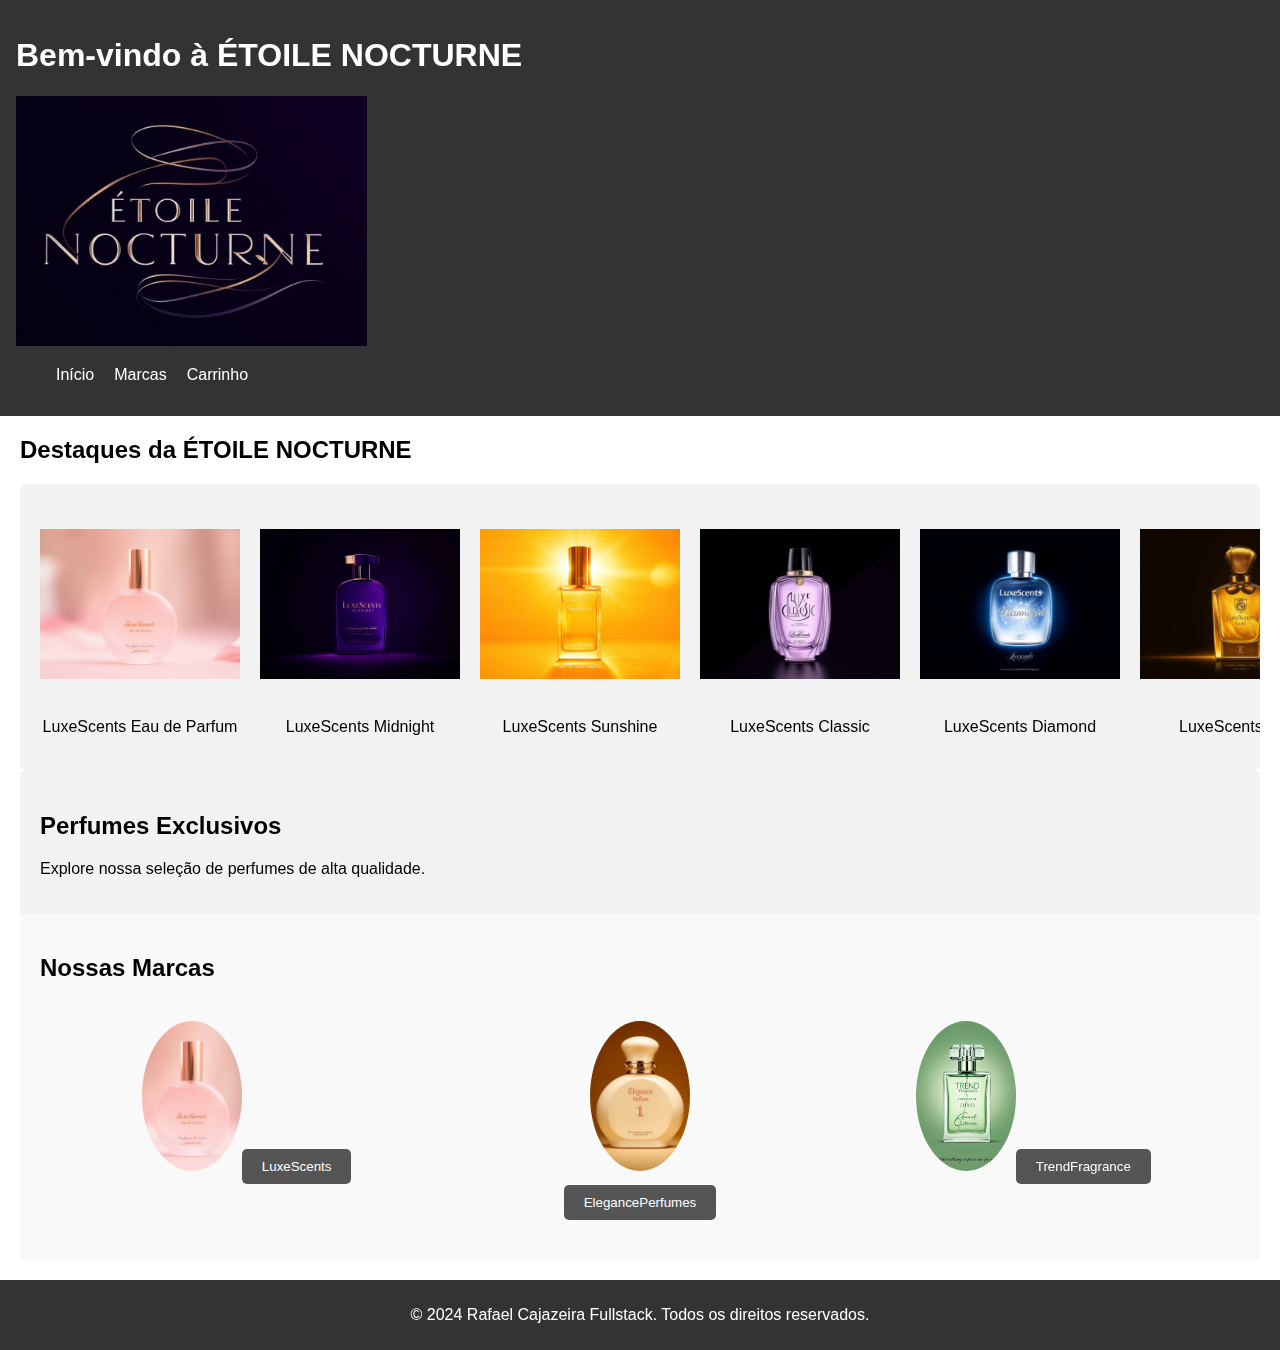
<file: index.html>
<!DOCTYPE html>
<html lang="pt-br">
<head>
    <meta charset="UTF-8">
    <title><b>ÉTOILE NOCTURNE</b></title>
    <link rel="stylesheet" href="styles.css">
    <link rel="stylesheet" href="index.css">
    <link rel="icon" href="EtoileNocturne.jpg" type="image/jpg">
</head>
<body>
    <header>
        <h1>Bem-vindo à ÉTOILE NOCTURNE</h1>
        <nav>
            <img src="EtoileNocturne.jpg" alt="EtoileNocturne Logo" class="logo">
            <ul>
                <li><a href="index.html">Início</a></li>
                <li><a href="brands.html">Marcas</a></li>
                <li><a href="cart.html">Carrinho</a></li>
            </ul>
        </nav>
    </header>
    <main>
        <section class="global-carousel">
            <h2>Destaques da ÉTOILE NOCTURNE</h2>
            <div class="carousel-container">

            </div>
        </section>
        <section class="highlight">
            <h2>Perfumes Exclusivos</h2>
            <p>Explore nossa seleção de perfumes de alta qualidade.</p>
        </section>
         <section class="brands-section">
            <h2>Nossas Marcas</h2>
            <div class="brands-container">
                <!-- Marcas serão adicionadas aqui -->
            </div>
        </section>
    </main>
    <footer>
        <p>© 2024 Rafael Cajazeira Fullstack. Todos os direitos reservados.</p>
    </footer>
    <script src="script.js"></script>
    <script src="index.js"></script>
</body>
</html>
</file>
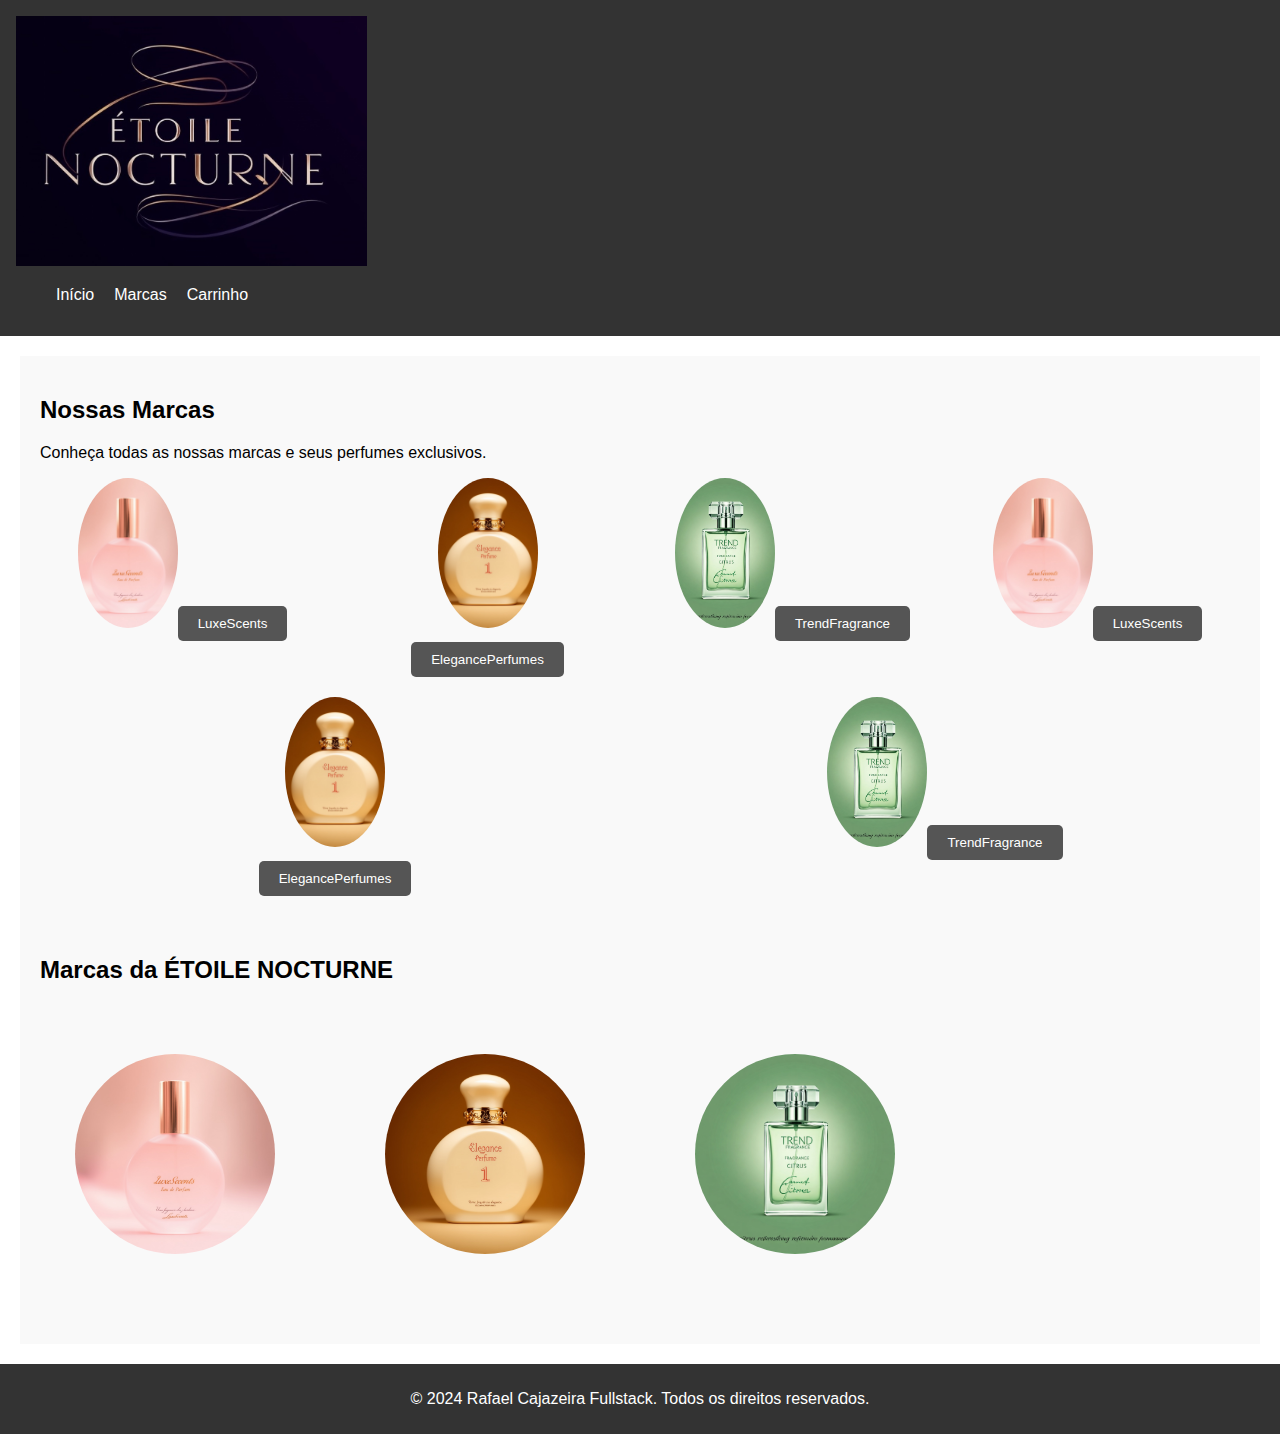
<file: brands.html>
<!DOCTYPE html>
<html lang="pt-br">
<head>
    <meta charset="UTF-8">
    <title>Marcas - ÉTOILE NOCTURNE</title>
    <link rel="stylesheet" href="styles.css">
      <link rel="stylesheet" href="https://cdn.jsdelivr.net/npm/swiper@11/swiper-bundle.min.css" />
    <link rel="stylesheet" href="brands.css">
    <link rel="icon" href="EtoileNocturne.jpg" type="image/jpg">
</head>
<body>
    <header>
      <img src="EtoileNocturne.jpg" alt="EtoileNocturne Logo" class="logo">
        <nav>
            <ul>
                <li><a href="index.html">Início</a></li>
                <li><a href="brands.html">Marcas</a></li>
                <li><a href="cart.html">Carrinho</a></li>
            </ul>
        </nav>
    </header>
  <main>
    <section class="brands-section">
            <h2>Nossas Marcas</h2>
             <p>Conheça todas as nossas marcas e seus perfumes exclusivos.</p>
         <div class="brands-container">
               <!-- Marcas serão adicionadas aqui -->
        </div>
    </section>
     <section class="mobile-carousel">
      <h2>Marcas da ÉTOILE NOCTURNE</h2>
      <div class="swiper">
        <div class="swiper-wrapper">

        </div>
        <div class="swiper-pagination"></div>
        <div class="swiper-button-prev"></div>
        <div class="swiper-button-next"></div>
      </div>
     </section>
    </main>
    <footer>
        <p>© 2024 Rafael Cajazeira Fullstack. Todos os direitos reservados.</p>
    </footer>
      <script src="https://cdn.jsdelivr.net/npm/swiper@11/swiper-bundle.min.js"></script>
    <script src="script.js"></script>
    <script src="brands.js"></script>
</body>
</html>
</file>
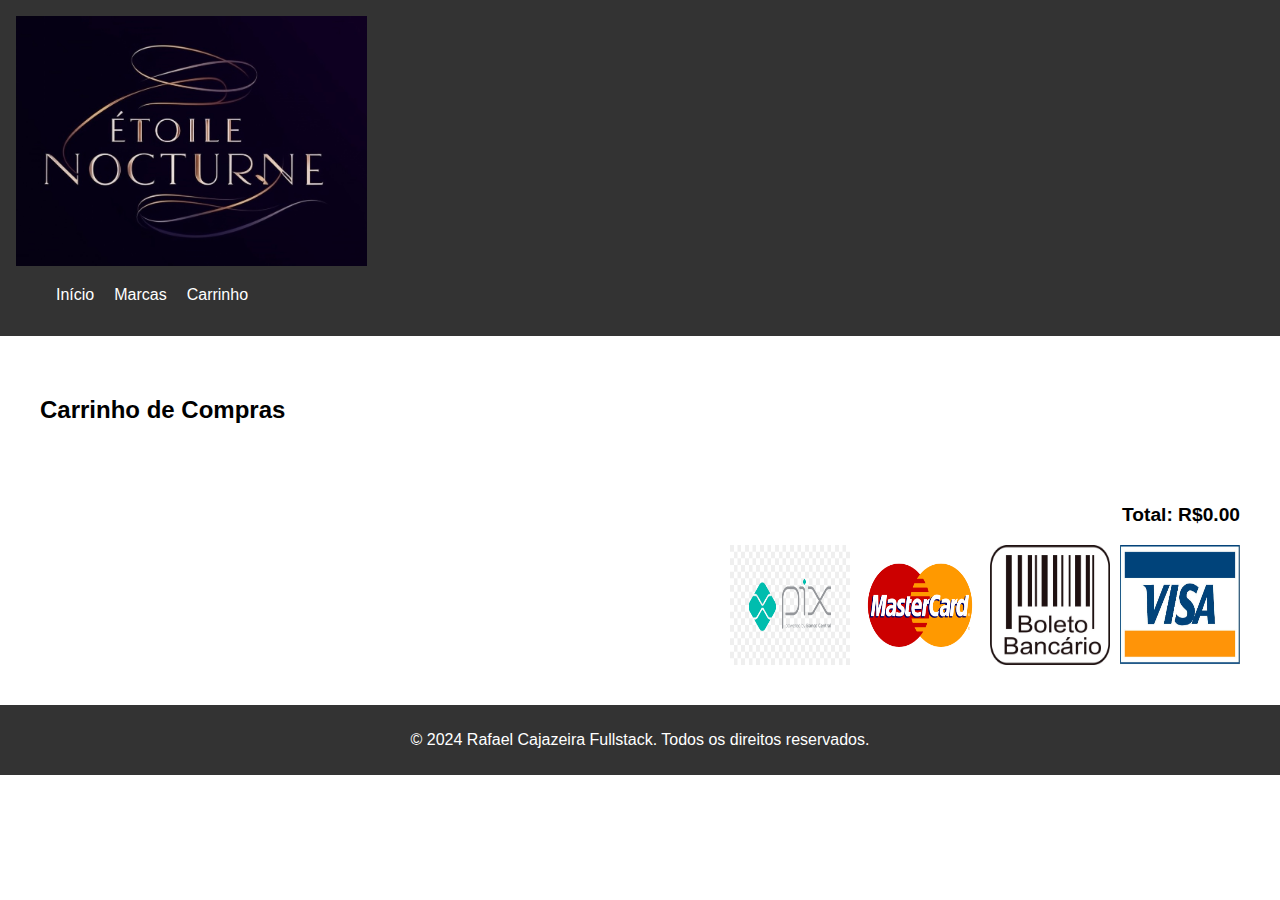
<file: cart.html>
<!DOCTYPE html>
<html lang="pt-br">
<head>
    <meta charset="UTF-8">
    <title>Carrinho de Compras - ÉTOILE NOCTURNE</title>
     <link rel="stylesheet" href="styles.css">
    <link rel="stylesheet" href="cart.css">
    <link rel="icon" href="EtoileNocturne.jpg" type="image/jpg">
</head>
<body>
    <header>
        <img src="EtoileNocturne.jpg" alt="EtoileNocturne Logo" class="logo">
        <nav>
            <ul>
               <li><a href="index.html">Início</a></li>
                 <li><a href="brands.html">Marcas</a></li>
                <li><a href="cart.html">Carrinho</a></li>
            </ul>
        </nav>
    </header>
    <main>
        <section class="cart-section">
           <h2>Carrinho de Compras</h2>
            <div id="cart-items">

            </div>
           <p id="total">Total: R$0.00</p>
            <div id="payment-icons">
              <img src="pix.png" alt="Pix">
              <img src="credit-card.png" alt="Cartão de Crédito">
              <img src="boleto.png" alt="Boleto">
              <img src="debit-card.png" alt="Cartão de Débito">
           </div>
        </section>
    </main>
    <footer>
        <p>© 2024 Rafael Cajazeira Fullstack. Todos os direitos reservados.</p>
    </footer>
    <script src="script.js"></script>
     <script src="cart.js"></script>
</body>
</html>
</file>
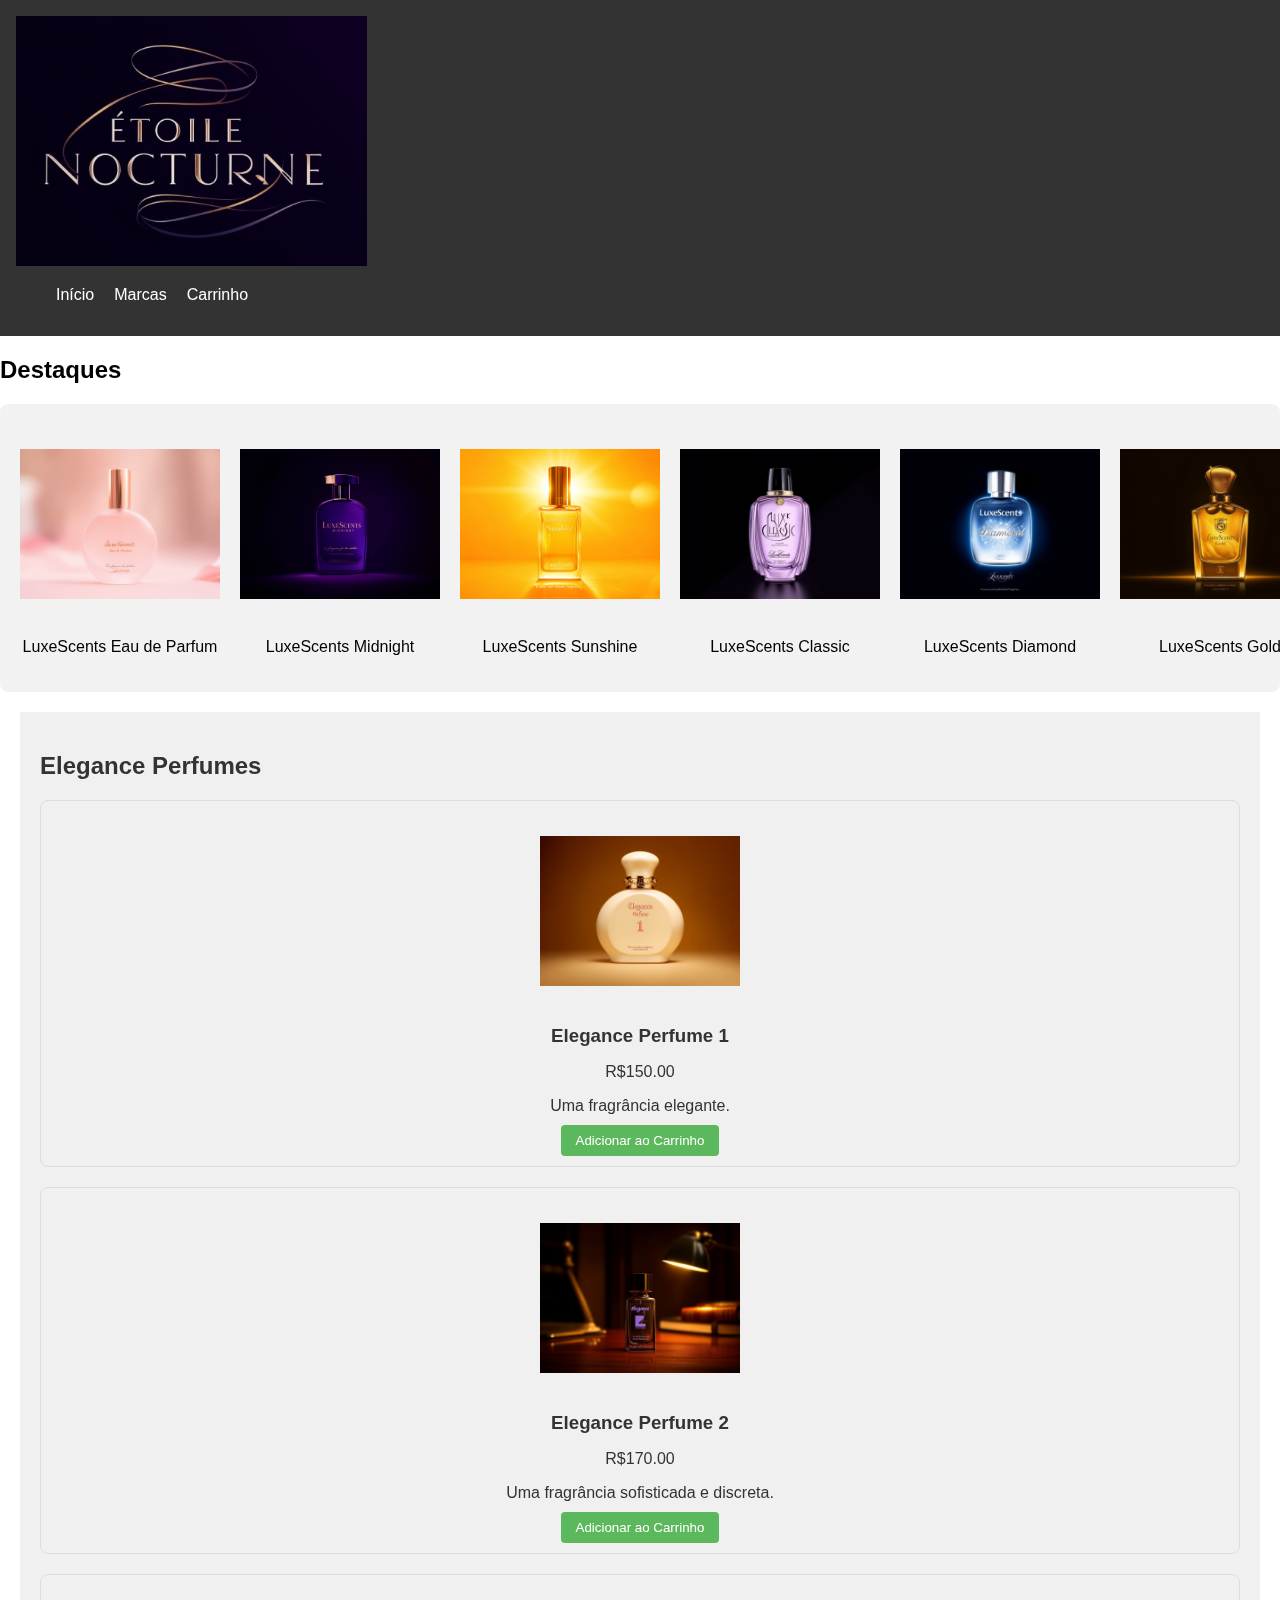
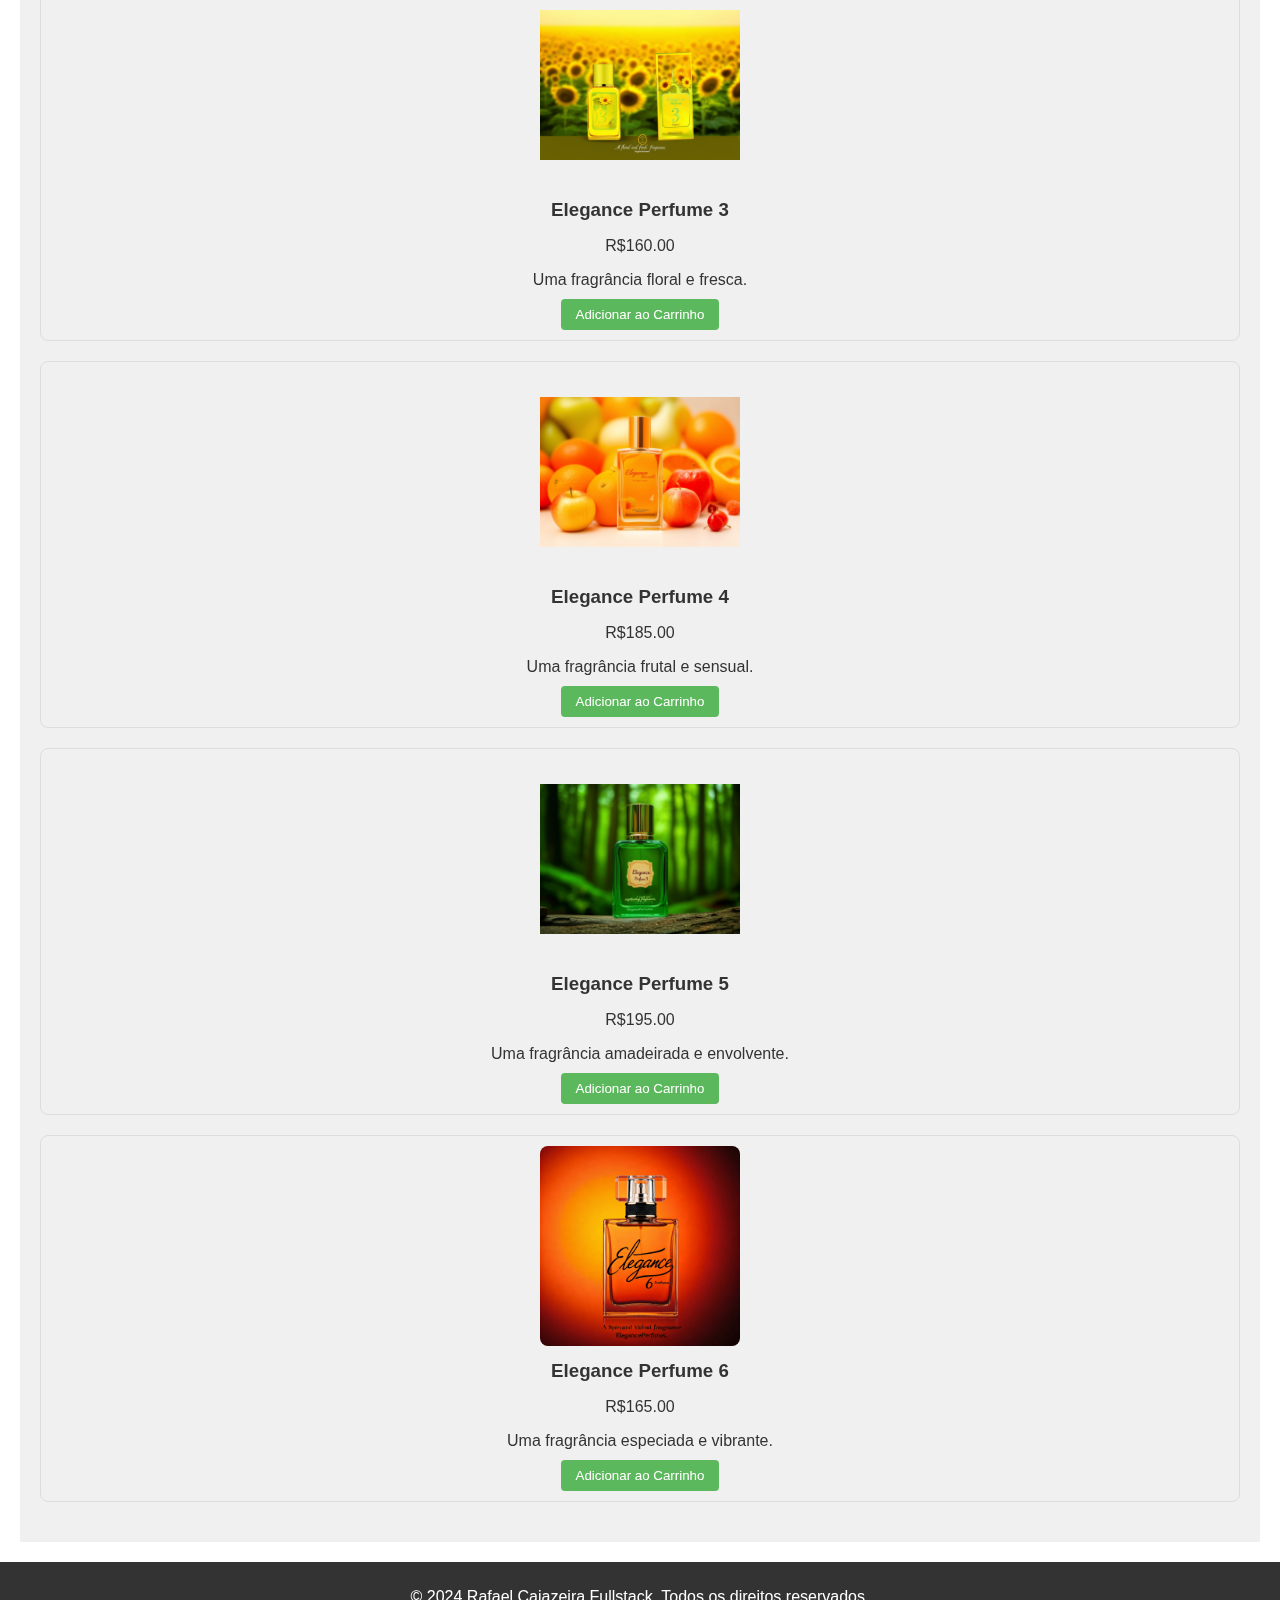
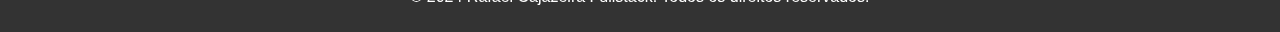
<file: elegancePerfumes.html>
<!DOCTYPE html>
<html lang="pt-br">

<head>
    <meta charset="UTF-8">
    <title>Elegance Perfumes - ÉTOILE NOCTURNE</title>
    <link rel="stylesheet" href="styles.css">
    <link rel="stylesheet" href="elegancePerfumes.css">
    <link rel="icon" href="EtoileNocturne.jpg" type="image/jpg">
</head>

<body>
    <header>
        <img src="EtoileNocturne.jpg" alt="EtoileNocturne Logo" class="logo">
        <nav>
            <ul>
                <li><a href="index.html">Início</a></li>
                <li><a href="brands.html">Marcas</a></li>
                <li><a href="cart.html">Carrinho</a></li>
            </ul>
        </nav>
    </header>
    <section class="global-carousel">
        <h2>Destaques</h2>
         <div class="carousel-container">

         </div>
     </section>
    <main class="elegancePerfumes">
        <section class="perfumes-section">
            <h2>Elegance Perfumes</h2>
            <div id="elegancePerfumesPerfumes">

            </div>
        </section>
    </main>
    <footer>
        <p>© 2024 Rafael Cajazeira Fullstack. Todos os direitos reservados.</p>
    </footer>
    <script src="script.js"></script>
     <script src="elegancePerfumes.js"></script>
</body>

</html>
</file>
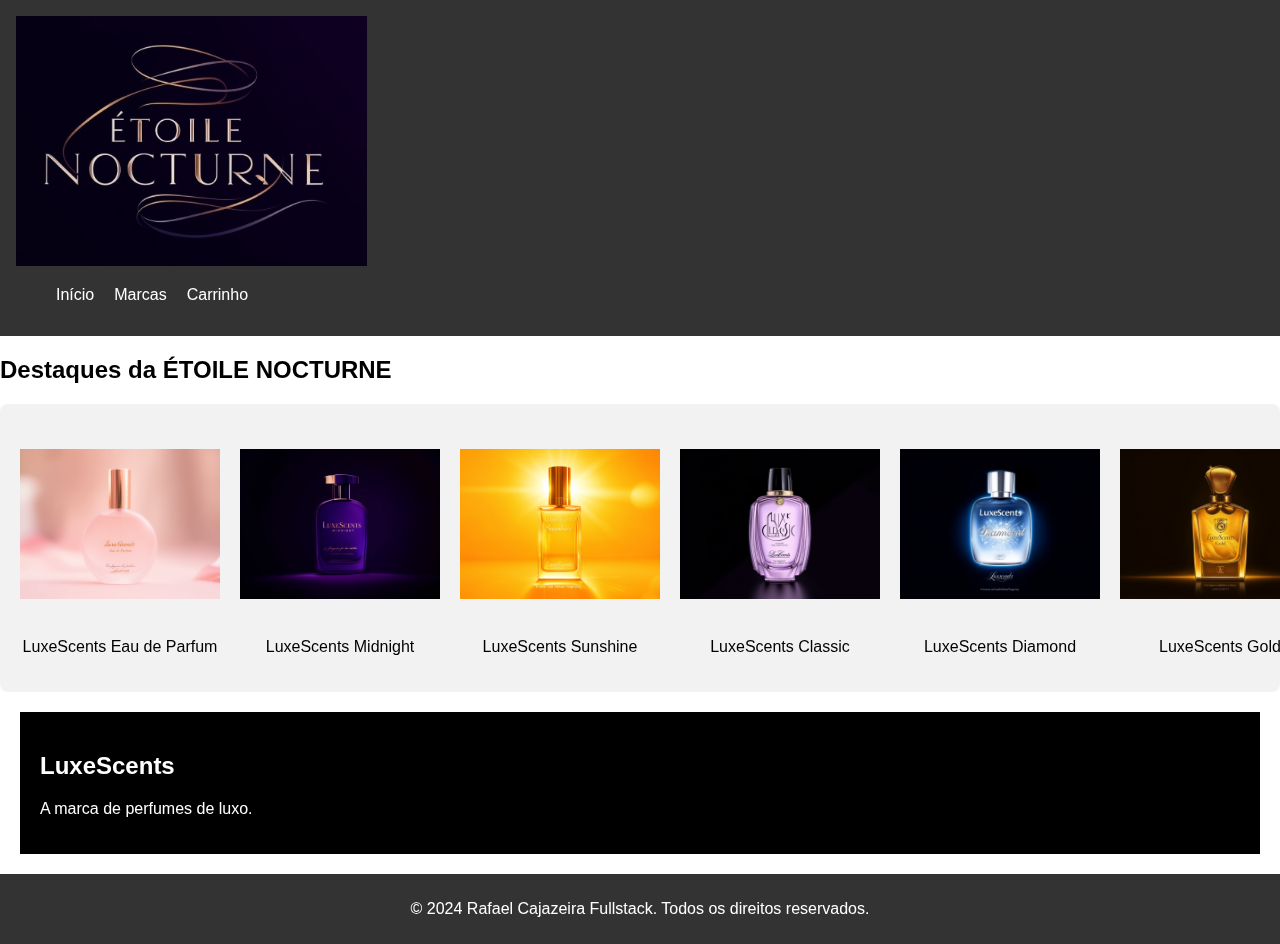
<file: luxeScents.html>
<!DOCTYPE html>
<html lang="pt-br">
<head>
    <meta charset="UTF-8">
    <title>LuxeScents - ÉTOILE NOCTURNE</title>
    <link rel="stylesheet" href="styles.css">
    <link rel="stylesheet" href="luxeScents.css">
    <link rel="icon" href="EtoileNocturne.jpg" type="image/jpg">
</head>
<body>
    <header>
        <img src="EtoileNocturne.jpg" alt="EtoileNocturne Logo" class="logo">
        <nav>
            <ul>
                <li><a href="index.html">Início</a></li>
                 <li><a href="brands.html">Marcas</a></li>
                <li><a href="cart.html">Carrinho</a></li>
            </ul>
        </nav>
    </header>
      <section class="global-carousel">
            <h2>Destaques da ÉTOILE NOCTURNE</h2>
             <div class="carousel-container">

             </div>
         </section>
    <main class="luxeScents">
          <section class="perfumes-section">
            <h2>LuxeScents</h2>
            <p>A marca de perfumes de luxo.</p>
            <div id="luxeScentsPerfumes">
            </div>
         </section>
    </main>
    <footer>
        <p>© 2024 Rafael Cajazeira Fullstack. Todos os direitos reservados.</p>
    </footer>
    <script src="script.js"></script>
    <script src="luxeScents.js"></script>
</body>
</html>
</file>
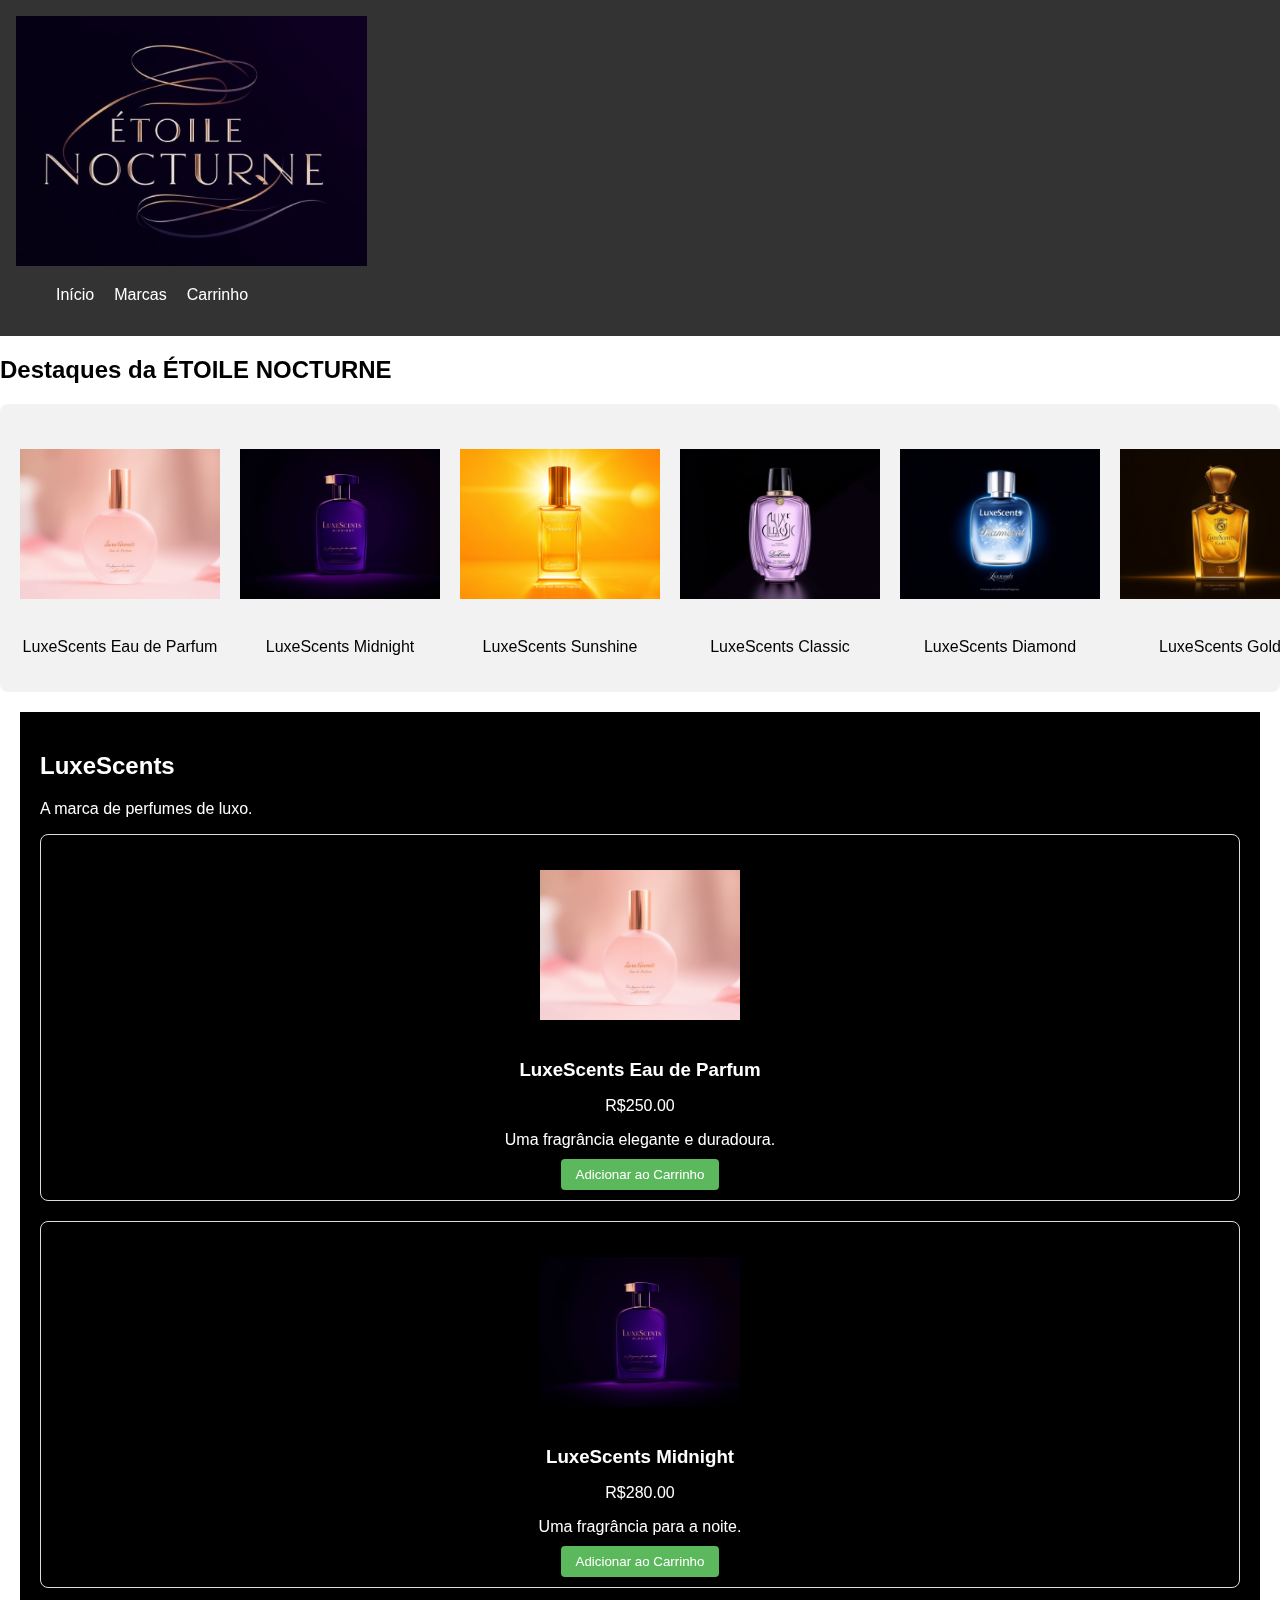
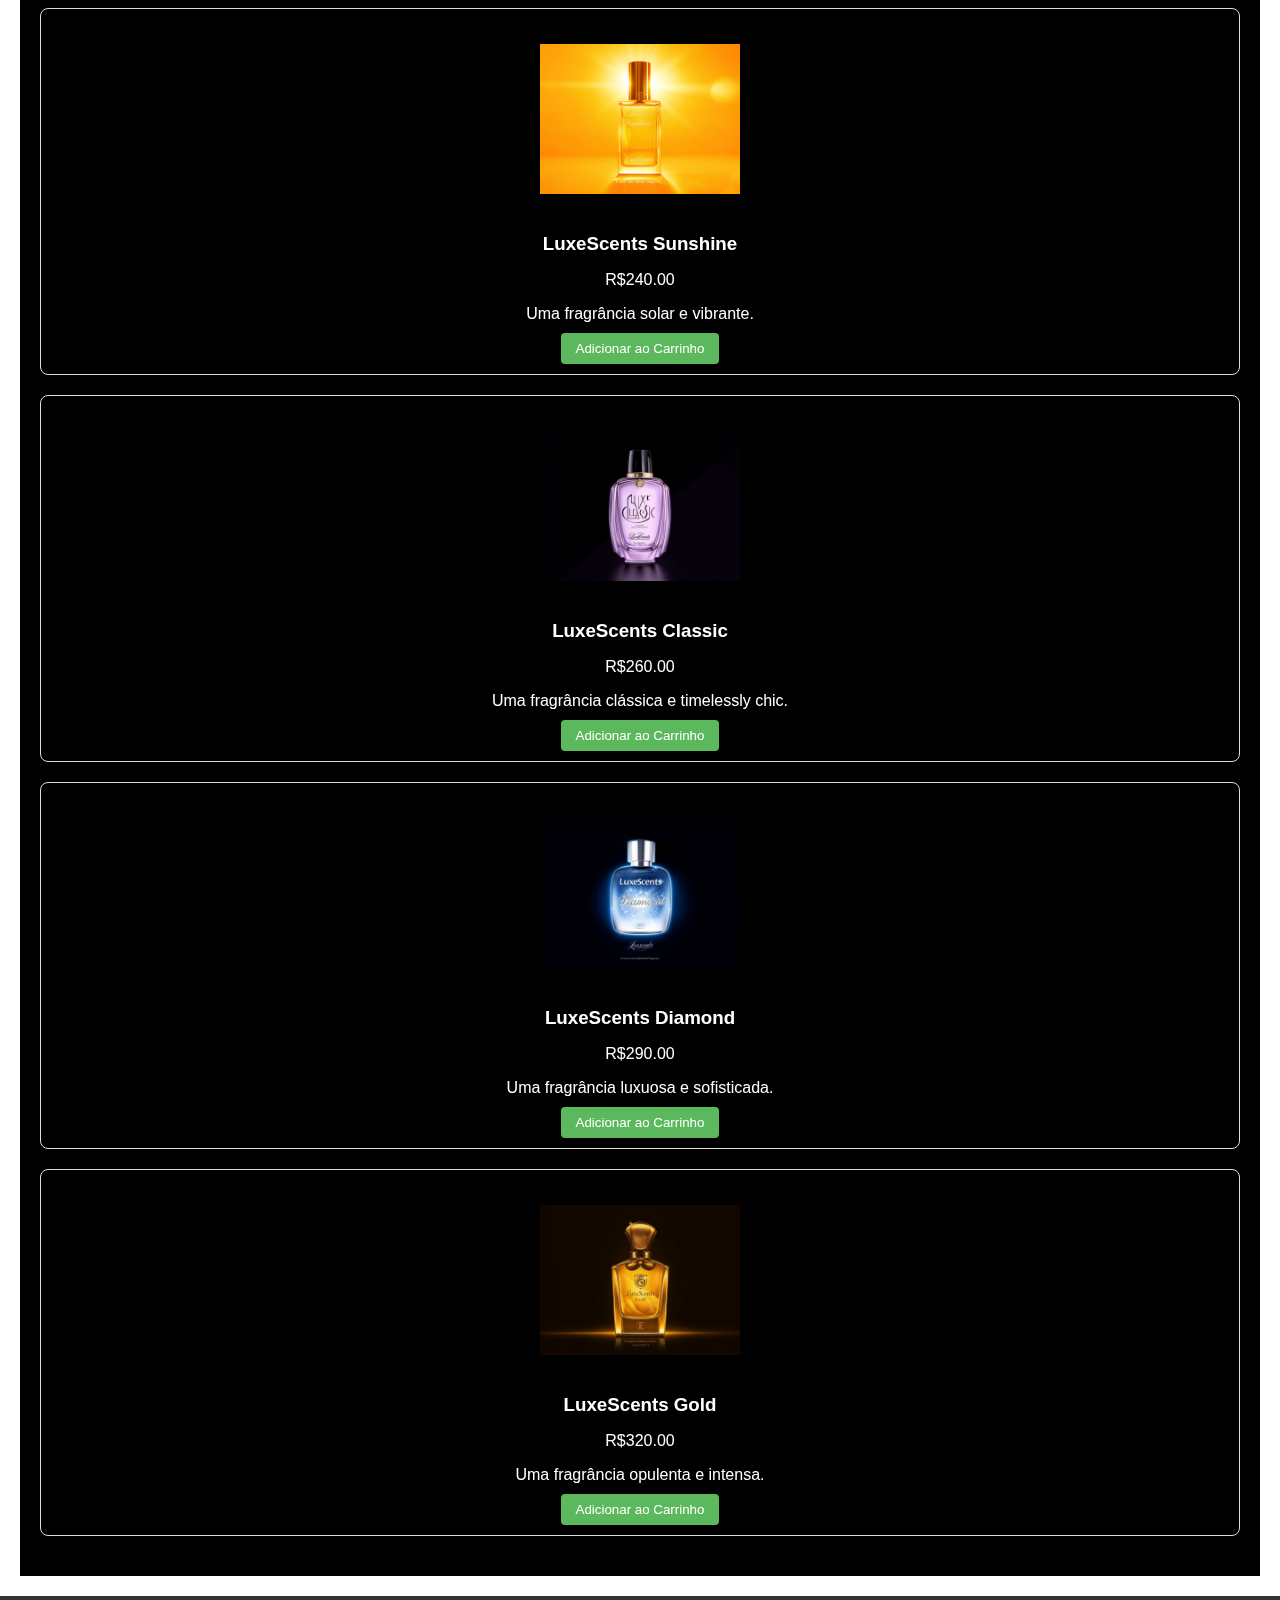
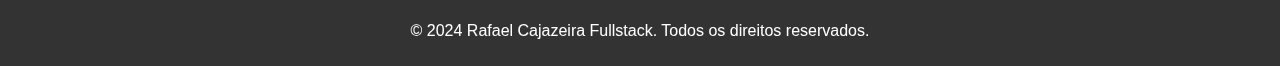
<file: LuxeScents.html>
<!DOCTYPE html>
<html lang="pt-br">
<head>
    <meta charset="UTF-8">
    <title>LuxeScents - ÉTOILE NOCTURNE</title>
    <link rel="stylesheet" href="styles.css">
    <link rel="stylesheet" href="luxeScents.css">
    <link rel="icon" href="EtoileNocturne.jpg" type="image/jpg">
</head>
<body>
    <header>
        <img src="EtoileNocturne.jpg" alt="EtoileNocturne Logo" class="logo">
        <nav>
            <ul>
                <li><a href="index.html">Início</a></li>
                 <li><a href="brands.html">Marcas</a></li>
                <li><a href="cart.html">Carrinho</a></li>
            </ul>
        </nav>
    </header>
      <section class="global-carousel">
            <h2>Destaques da ÉTOILE NOCTURNE</h2>
             <div class="carousel-container">

             </div>
         </section>
    <main class="luxeScents">
          <section class="perfumes-section">
            <h2>LuxeScents</h2>
            <p>A marca de perfumes de luxo.</p>
            <div id="luxeScentsPerfumes">
            </div>
         </section>
    </main>
    <footer>
        <p>© 2024 Rafael Cajazeira Fullstack. Todos os direitos reservados.</p>
    </footer>
    <script src="script.js"></script>
    <script src="luxeScents.js"></script>
</body>
</html>
</file>
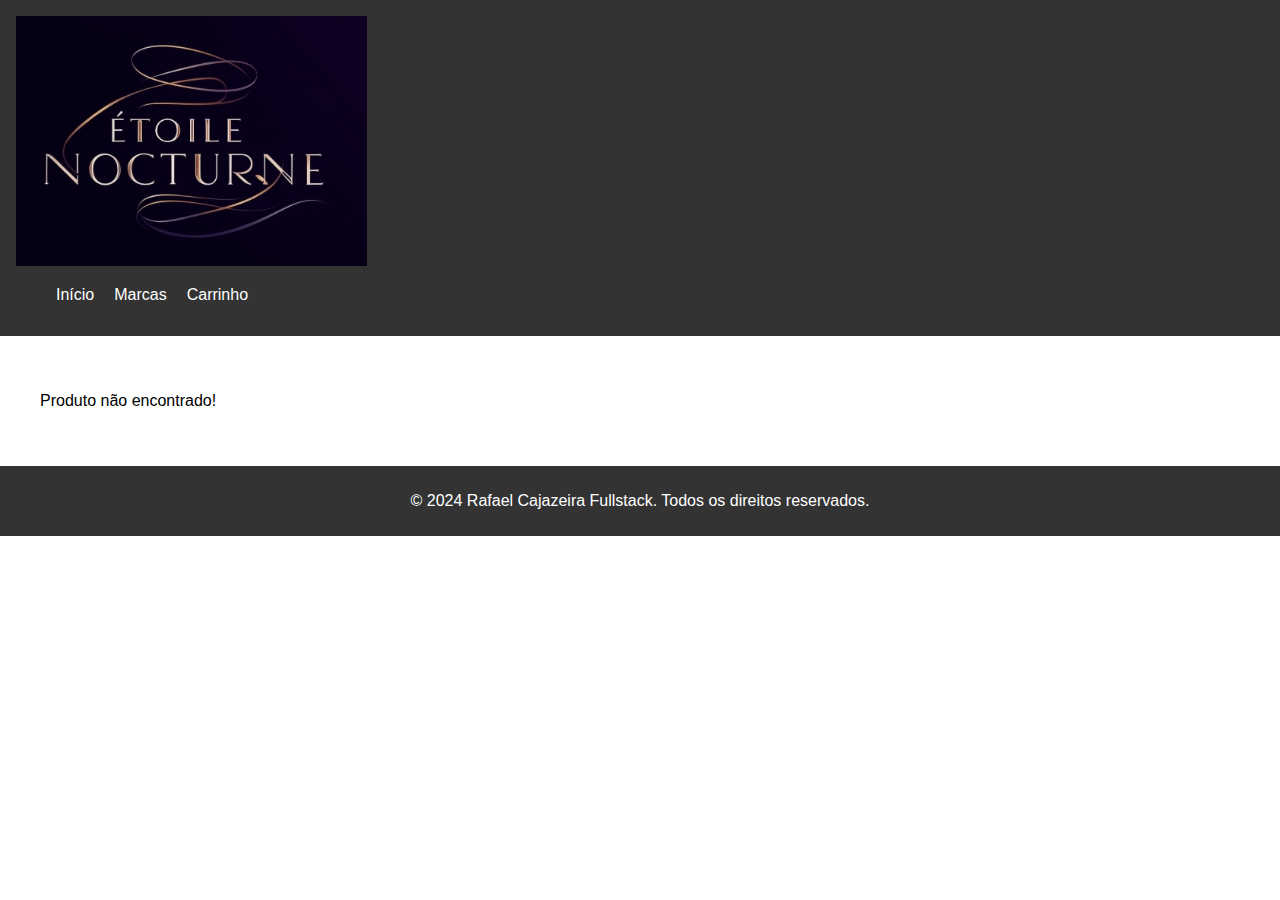
<file: perfume-details.html>
<!DOCTYPE html>
<html lang="pt-br">
<head>
    <meta charset="UTF-8">
    <title>Detalhes do Perfume - ÉTOILE NOCTURNE</title>
     <link rel="stylesheet" href="styles.css">
    <link rel="stylesheet" href="perfume-details.css">
    <link rel="icon" href="EtoileNocturne.jpg" type="image/jpg">
</head>
<body>
    <header>
        <img src="EtoileNocturne.jpg" alt="EtoileNocturne Logo" class="logo">
        <nav>
            <ul>
                <li><a href="index.html">Início</a></li>
                 <li><a href="brands.html">Marcas</a></li>
                <li><a href="cart.html">Carrinho</a></li>
            </ul>
        </nav>
    </header>
    <main>
        <section class="perfume-details-section">
             <div id="perfume-details">

             </div>
        </section>
    </main>
    <footer>
        <p>© 2024 Rafael Cajazeira Fullstack. Todos os direitos reservados.</p>
    </footer>
    <script src="script.js"></script>
    <script src="perfume-details.js"></script>
</body>
</html>
</file>
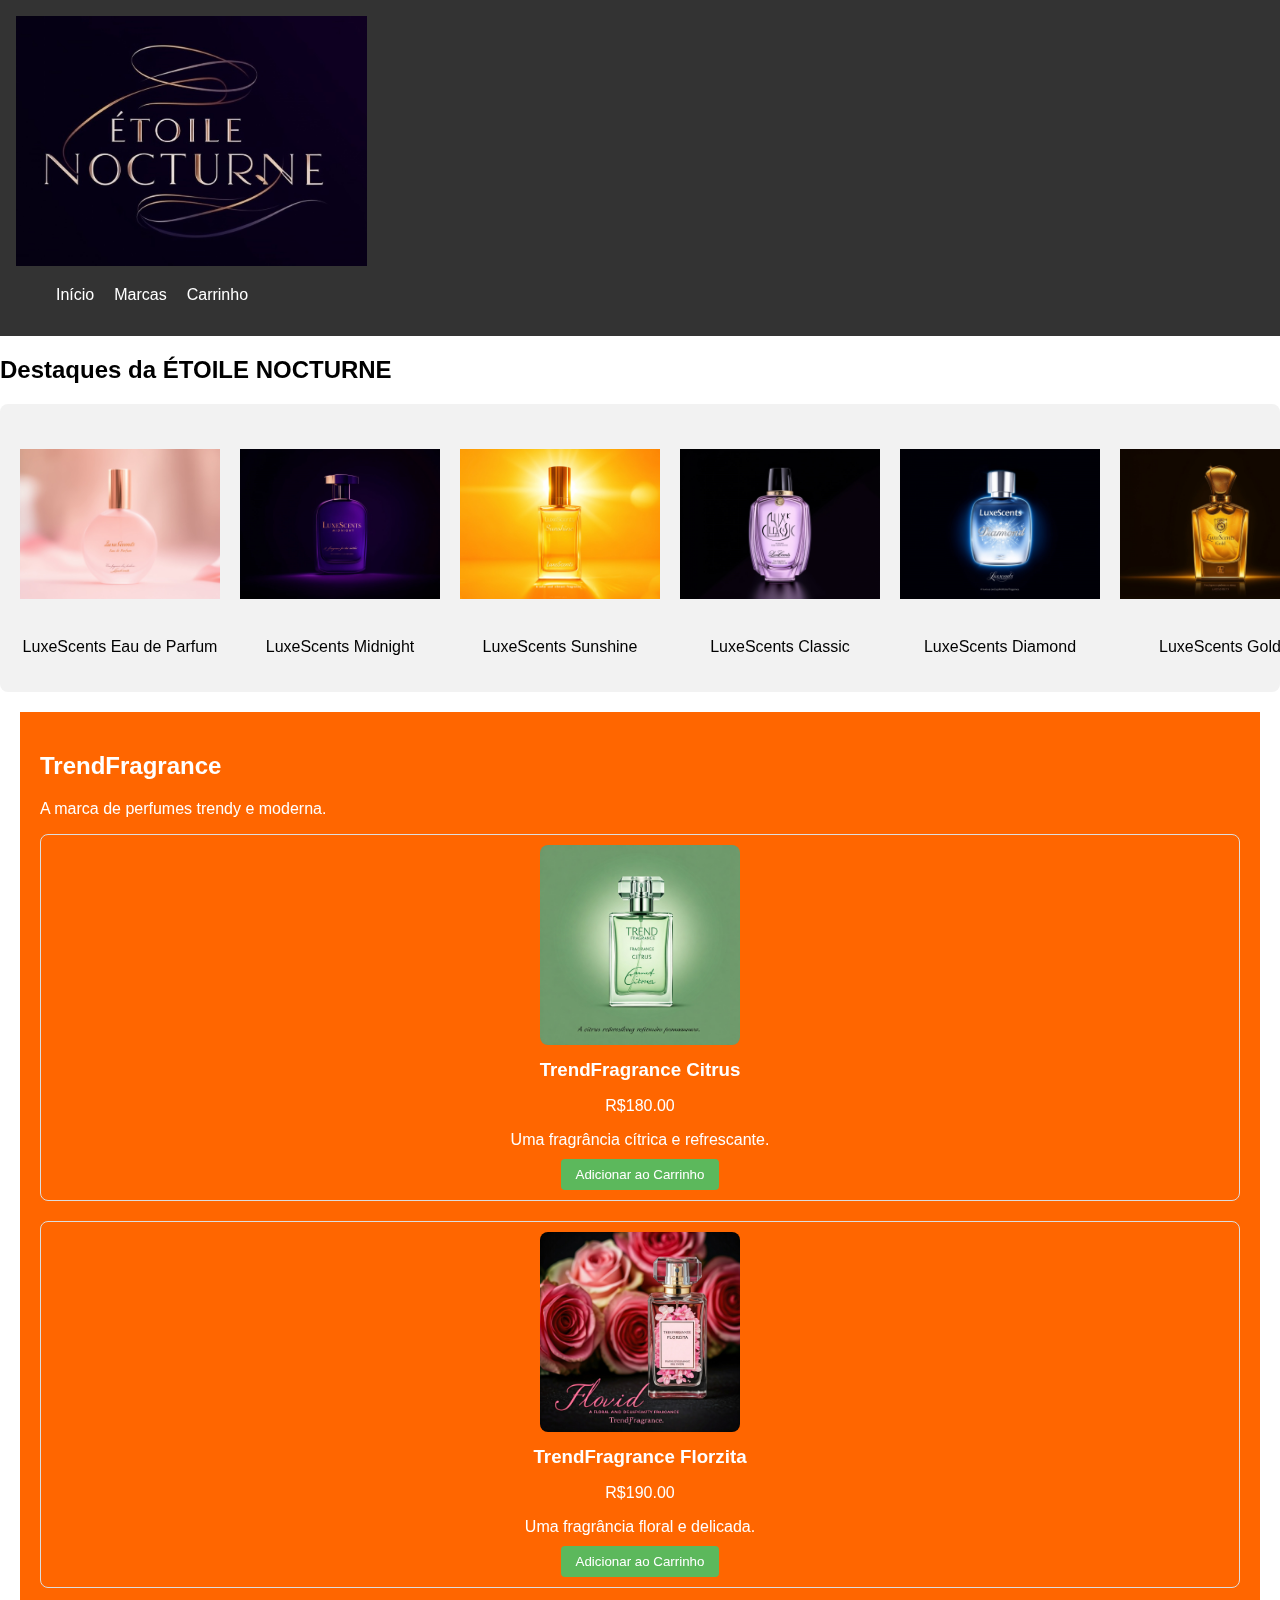
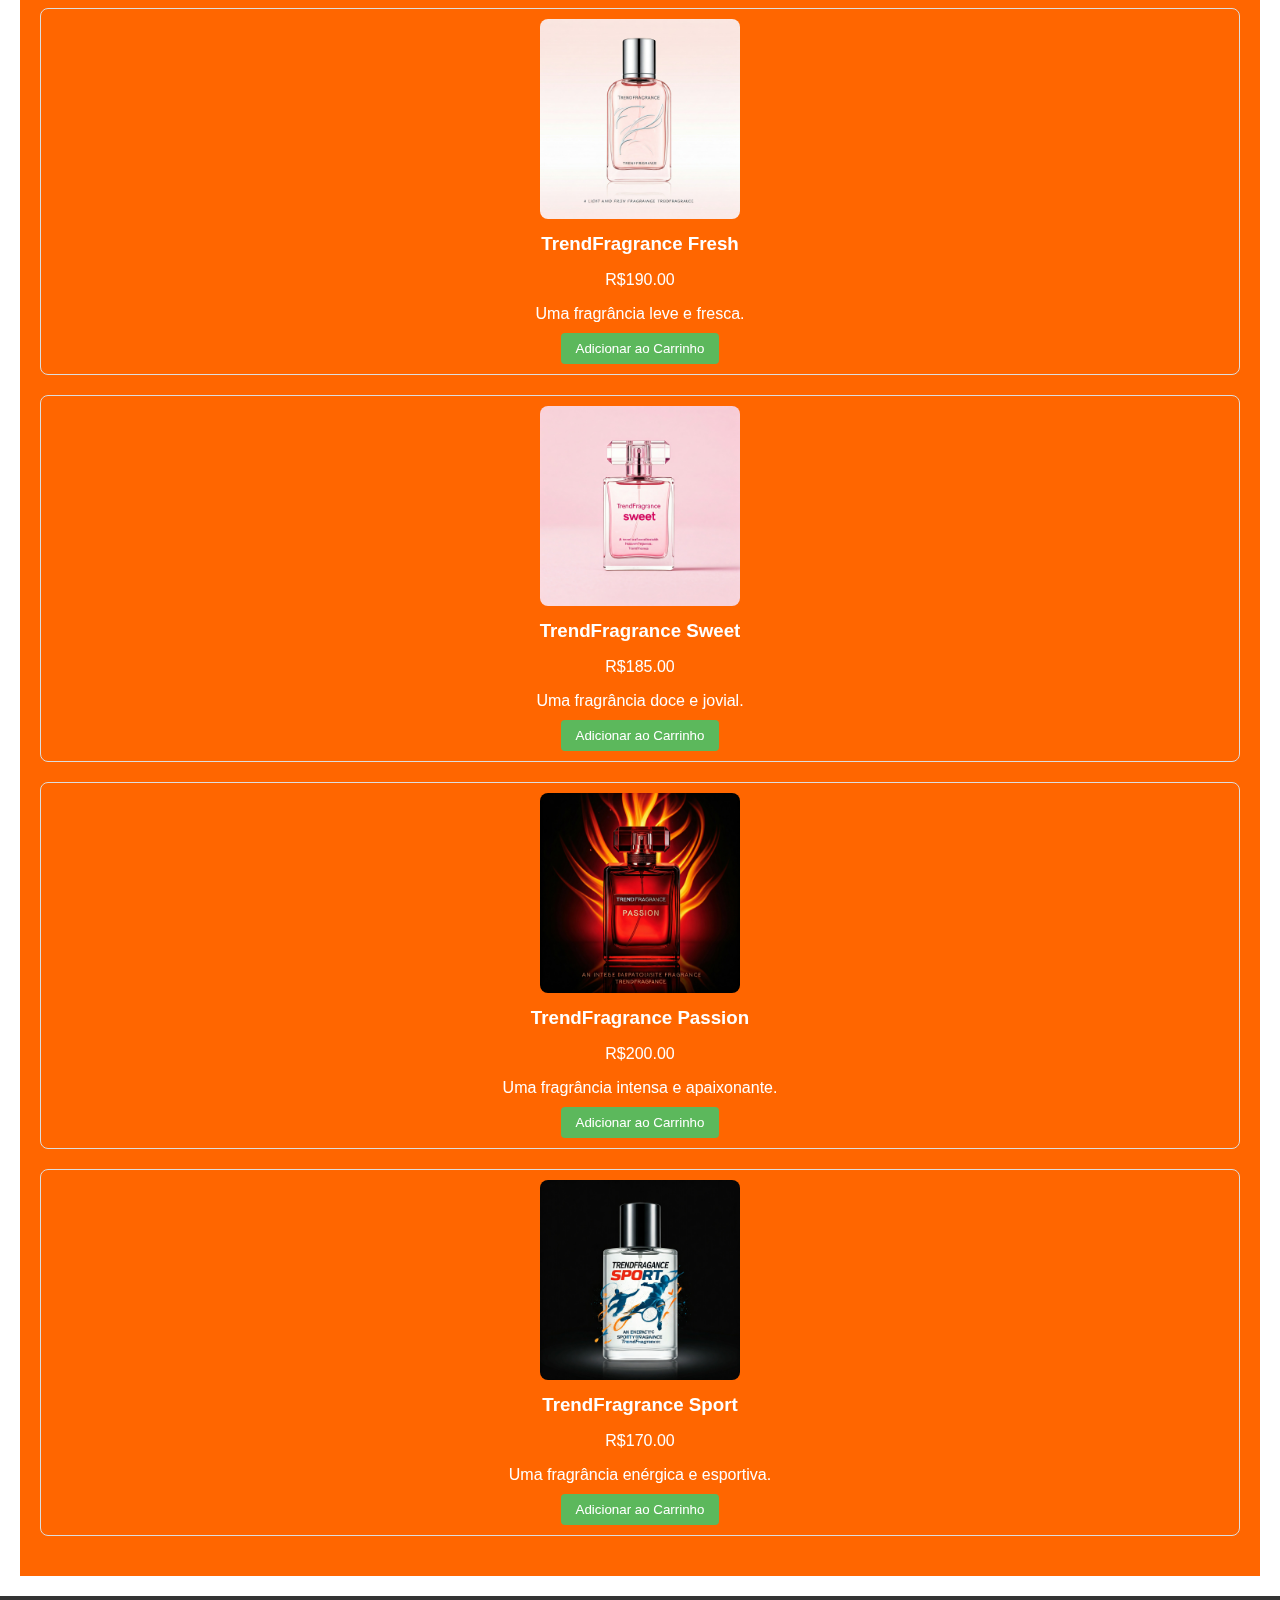
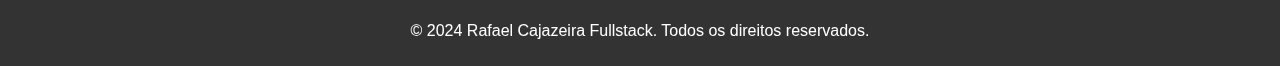
<file: trendFragrance.html>
<!DOCTYPE html>
<html lang="pt-br">

<head>
    <meta charset="UTF-8">
    <title>TrendFragrance - ÉTOILE NOCTURNE</title>
    <link rel="stylesheet" href="styles.css">
    <link rel="stylesheet" href="trendFragrance.css">
    <link rel="icon" href="EtoileNocturne.jpg" type="image/jpg">
</head>

<body>
    <header>
        <img src="EtoileNocturne.jpg" alt="EtoileNocturne Logo" class="logo">
        <nav>
            <ul>
                <li><a href="index.html">Início</a></li>
                 <li><a href="brands.html">Marcas</a></li>
                <li><a href="cart.html">Carrinho</a></li>
            </ul>
        </nav>
    </header>
    <section class="global-carousel">
        <h2>Destaques da ÉTOILE NOCTURNE</h2>
         <div class="carousel-container">

         </div>
     </section>
    <main class="trendFragrance">
        <section class="perfumes-section">
            <h2>TrendFragrance</h2>
            <p>A marca de perfumes trendy e moderna.</p>
            <div id="trendFragrancePerfumes"></div>
        </section>
    </main>
    <footer>
        <p>© 2024 Rafael Cajazeira Fullstack. Todos os direitos reservados.</p>
    </footer>
    <script src="script.js"></script>
    <script src="trendFragrance.js"></script>
</body>

</html>
</file>
<file: styles.css>
/* General Styles */

body {
    font-family: Arial, sans-serif;
    margin: 0;
    padding: 0;
}

header {
    background-color: #333;
    color: white;
    padding: 1em;
}

nav ul {
    list-style: none;
    display: flex;
}

nav ul li {
    margin-right: 20px;
}

nav ul li a {
    color: white;
    text-decoration: none;
}

main {
    margin: 20px;
}

footer {
    background-color: #333;
    color: #fff;
    text-align: center;
    padding: 10px;
}

.hero {
    background-size: cover;
    color: white;
    text-align: center;
    padding: 10em 2em;
}

.btn {
    background-color: #555;
    color: white;
    padding: 1em 2em;
    text-decoration: none;
    border-radius: 5px;
}

.btn:hover {
    background-color: #666;
}

/* Carrossel Global */

.carousel-container {
    display: flex;
    overflow-x: auto;
    gap: 20px;
    padding: 20px;
    background-color: #f2f2f2;
    border-radius: 8px;
}

.carousel-item {
    flex: 0 0 auto;
    width: 200px;
    text-align: center;
}

.carousel-item img {
    max-width: 100%;
    height: 200px;
    object-fit: contain;
    border-radius: 8px;
}

.carousel-item p {
  margin-top: 10px;
}
/* Brand list */
.brands {
    display: flex;
    flex-direction: column;
    gap: 70px;
    padding: 20px;
}
.brand img {
    width: 100px;
    height: 100px;
}
/* Cart */
#cart-items {
  display: flex;
  flex-direction: column;
  gap: 20px;
  padding: 20px;
}
.cart-item {
  display: flex;
  align-items: center;
  gap: 20px;
  padding: 20px;
  border: 1px solid #ddd;
  border-radius: 8px;
}
.cart-item img {
  width: 100px;
  height: 100px;
  object-fit: contain;
}
.cart-item button {
    background-color: #d9534f;
    color: #fff;
    border: none;
    padding: 8px 15px;
    cursor: pointer;
    border-radius: 4px;
}
.cart-item button:hover {
    background-color: #c9302c;
}
#total {
 margin-top: 20px;
 font-size: 1.2em;
 font-weight: bold;
 text-align: right;
}
#payment-icons{
  display: flex;
  justify-content: flex-end;
  gap: 10px;
}
#payment-icons img {
  width: 120px;
  height: 120px;
}
img.logo {
    max-height: 250px;
    max-width: 500px;
    margin-right: 20px;
}

nav img.logo {
    max-height: 250px;
    max-width: 500px;
    margin-right: 20px;
}

/* Estilos para o overlay */
.overlay {
    position: fixed;
    top: 0;
    left: 0;
    width: 100%;
    height: 100%;
    background-color: rgba(0, 0, 0, 0.8);
    display: flex;
    justify-content: center;
    align-items: center;
    z-index: 1000;
    display: none; /* Inicialmente oculto */
}

/* Estilos para a imagem ampliada */
.overlay img {
    max-width: 80%;
    max-height: 80%;
    object-fit: contain;
    cursor: pointer;
}
</file>
<file: index.css>
.highlight {
    background-color: #f2f2f2;
    padding: 20px;
}
/* Brands Section */
.brands-section {
    padding: 20px;
    background-color: #f9f9f9;
}
.brands-container {
    display: flex;
    flex-wrap: wrap;
    justify-content: space-around;
    gap: 20px;
    padding: 20px;
}
.brand {
    text-align: center;
    width: 250px;
}
.brand img {
    max-width: 150px;
    height: 150px;
    border-radius: 50%;
    object-fit: cover;
}
.brand button {
     background-color: #555;
    color: white;
    padding: 10px 20px;
    border: none;
    border-radius: 5px;
    cursor: pointer;
    margin-top: 10px;
}
.brand button:hover {
background-color: #666;
}
</file>
<file: brands.css>
/* Brands Section */
.brands-section {
  padding: 20px;
  background-color: #f9f9f9;
}
.brands-container {
  display: flex;
  flex-wrap: wrap;
  justify-content: space-around;
   gap: 20px;
}
.brand {
  text-align: center;
  width: 250px;
}
.brand img {
  max-width: 150px;
  height: 150px;
  border-radius: 50%;
  object-fit: cover;
}
.brand button {
   background-color: #555;
  color: white;
  padding: 10px 20px;
  border: none;
  border-radius: 5px;
  cursor: pointer;
  margin-top: 10px;
}
.brand button:hover {
background-color: #666;
}
/* Swiper */
.mobile-carousel {
padding: 20px;
background-color: #f9f9f9;
}
.swiper {
width: 100%;
height: 300px;
margin-bottom: 20px;
}
.swiper-slide {
text-align: center;
font-size: 18px;
 display: flex;
justify-content: center;
align-items: center;
}
.swiper-slide img {
 max-width: 200px;
  height: 200px;
  border-radius: 50%;
  object-fit: cover;
}
  .swiper-button-prev::after,
  .swiper-button-next::after {
    color: #000;
  }
</file>
<file: cart.css>
.cart-section{
    padding: 20px;
  }
</file>
<file: elegancePerfumes.css>
.elegancePerfumes {
    background-color: #f0f0f0;
    color: #333;
}
.perfumes-section {
  padding: 20px;
}
.perfume{
  text-align: center;
  margin-bottom: 20px;
  border: 1px solid #ddd;
  padding: 10px;
  border-radius: 8px;
}
.perfume img{
 max-width: 100%;
 height: 200px;
 object-fit: contain;
 border-radius: 8px;
}
.perfume h3{
    margin-top: 10px;
    margin-bottom: 5px;
}
.perfume p{
    margin-bottom: 10px;
}
.perfume button {
    background-color: #5cb85c;
    color: #fff;
    border: none;
    padding: 8px 15px;
    cursor: pointer;
    border-radius: 4px;
}
.perfume button:hover {
    background-color: #4cae4c;
}
</file>
<file: luxeScents.css>
.luxeScents {
    background-color: black;
    color: white;
}
.perfumes-section {
  padding: 20px;
}
.perfume{
  text-align: center;
  margin-bottom: 20px;
  border: 1px solid #ddd;
  padding: 10px;
  border-radius: 8px;
}
.perfume img{
 max-width: 100%;
 height: 200px;
 object-fit: contain;
 border-radius: 8px;
}
.perfume h3{
    margin-top: 10px;
    margin-bottom: 5px;
}
.perfume p{
    margin-bottom: 10px;
}
.perfume button {
    background-color: #5cb85c;
    color: #fff;
    border: none;
    padding: 8px 15px;
    cursor: pointer;
    border-radius: 4px;
}
.perfume button:hover {
    background-color: #4cae4c;
}
</file>
<file: perfume-details.css>
.perfume-details-section{
    padding: 20px;
  }
  .perfume-details {
    text-align: center;
  }
  .perfume-details img {
      max-width: 300px;
      height: auto;
      object-fit: contain;
      border-radius: 8px;
    margin-bottom: 10px;
  }
  .perfume-details h2 {
    margin-bottom: 10px;
  }
  .perfume-details p{
   margin-bottom: 10px;
  }
  .perfume-details button {
      background-color: #5cb85c;
      color: #fff;
      border: none;
      padding: 8px 15px;
      cursor: pointer;
      border-radius: 4px;
  }
  .perfume-details button:hover {
      background-color: #4cae4c;
  }
</file>
<file: trendFragrance.css>
.trendFragrance {
    background-color: #ff6600;
    color: white;
}
.perfumes-section {
  padding: 20px;
}
.perfume{
  text-align: center;
  margin-bottom: 20px;
  border: 1px solid #ddd;
  padding: 10px;
  border-radius: 8px;
}
.perfume img{
 max-width: 100%;
 height: 200px;
 object-fit: contain;
 border-radius: 8px;
}
.perfume h3{
    margin-top: 10px;
    margin-bottom: 5px;
}
.perfume p{
    margin-bottom: 10px;
}
.perfume button {
    background-color: #5cb85c;
    color: #fff;
    border: none;
    padding: 8px 15px;
    cursor: pointer;
    border-radius: 4px;
}
.perfume button:hover {
    background-color: #4cae4c;
}
</file>
